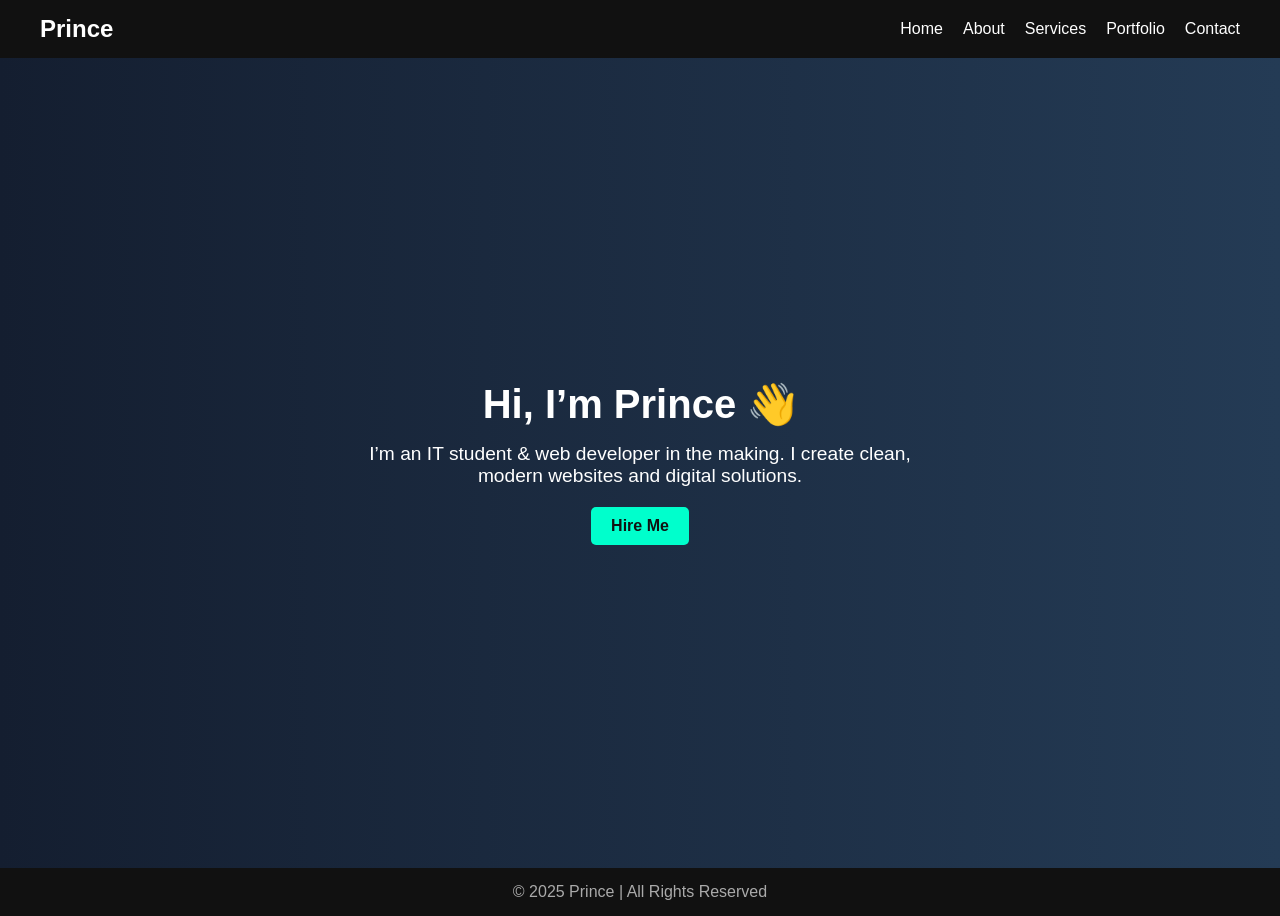
<file: index.html>
<!DOCTYPE html>
<html lang="en">
<head>
  <meta charset="UTF-8">
  <meta name="viewport" content="width=device-width, initial-scale=1.0">
  <title>Prince | Portfolio</title>
  <link rel="stylesheet" href="style.css">
</head>
<body>
  <!-- Navigation -->
  <header>
    <nav>
      <h1>Prince</h1>
      <ul>
        <li><a href="index.html">Home</a></li>
        <li><a href="about.html">About</a></li>
        <li><a href="services.html">Services</a></li>
        <li><a href="portfolio.html">Portfolio</a></li>
        <li><a href="contact.html">Contact</a></li>
      </ul>
    </nav>
  </header>

  <!-- Hero Section -->
  <section class="hero">
    <h2>Hi, I’m Prince 👋</h2>
    <p>I’m an IT student & web developer in the making. I create clean, modern websites and digital solutions.</p>
    <a href="contact.html" class="btn">Hire Me</a>
  </section>

  <!-- Footer -->
  <footer>
    <p>© 2025 Prince | All Rights Reserved</p>
  </footer>
</body>
</html>
</file>
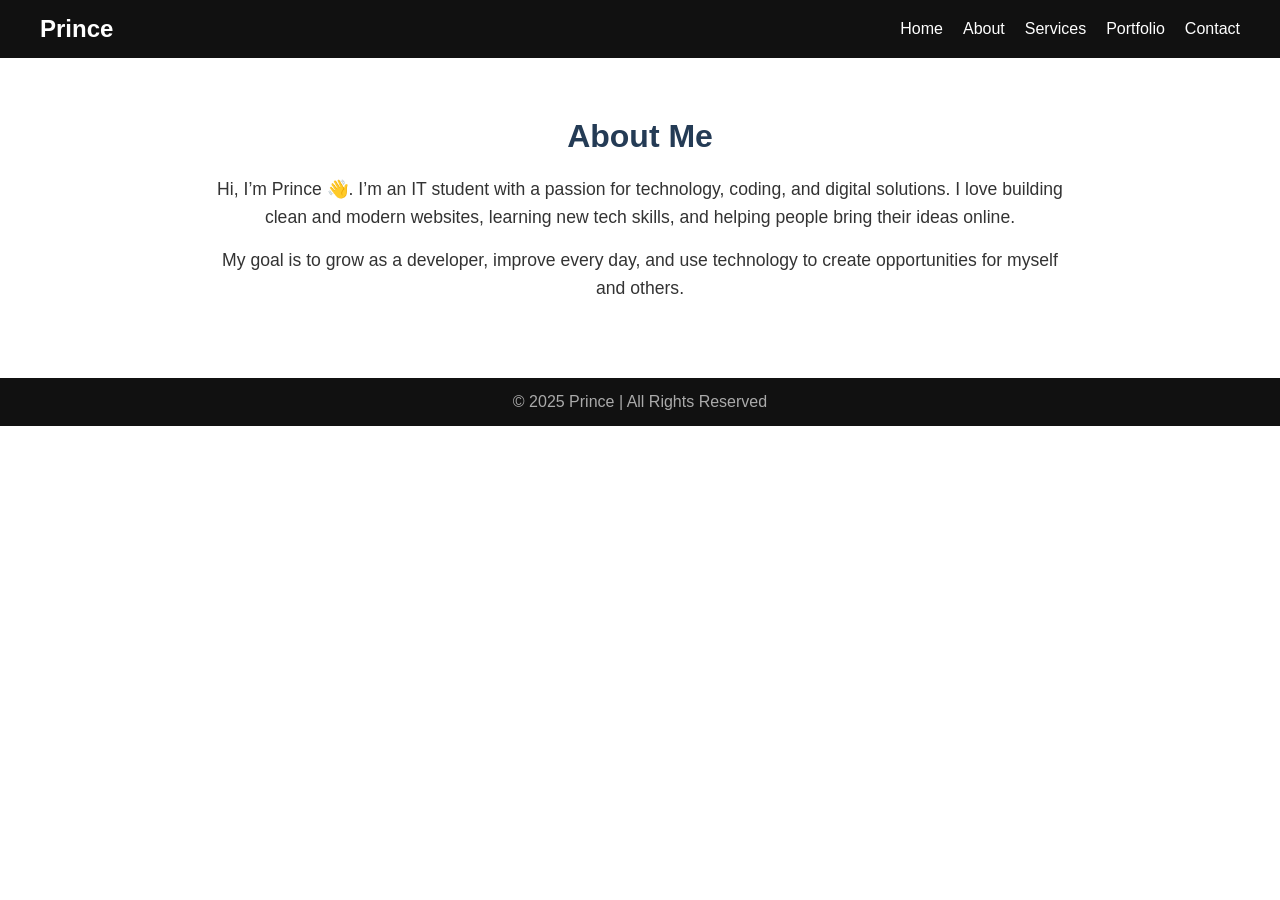
<file: about.html>
<!DOCTYPE html>
<html lang="en">
<head>
  <meta charset="UTF-8">
  <meta name="viewport" content="width=device-width, initial-scale=1.0">
  <title>About Me | Prince</title>
  <link rel="stylesheet" href="style.css">
</head>
<body>
  <!-- Navigation -->
  <header>
    <nav>
      <h1>Prince</h1>
      <ul>
        <li><a href="index.html">Home</a></li>
        <li><a href="about.html" class="active">About</a></li>
        <li><a href="services.html">Services</a></li>
        <li><a href="portfolio.html">Portfolio</a></li>
        <li><a href="contact.html">Contact</a></li>
      </ul>
    </nav>
  </header>

  <!-- About Section -->
  <section class="about">
    <h2>About Me</h2>
    <p>
      Hi, I’m Prince 👋. I’m an IT student with a passion for technology, coding, 
      and digital solutions. I love building clean and modern websites, 
      learning new tech skills, and helping people bring their ideas online.
    </p>
    <p>
      My goal is to grow as a developer, improve every day, and use technology 
      to create opportunities for myself and others.
    </p>
  </section>

  <!-- Footer -->
  <footer>
    <p>© 2025 Prince | All Rights Reserved</p>
  </footer>
</body>
</html>
</file>
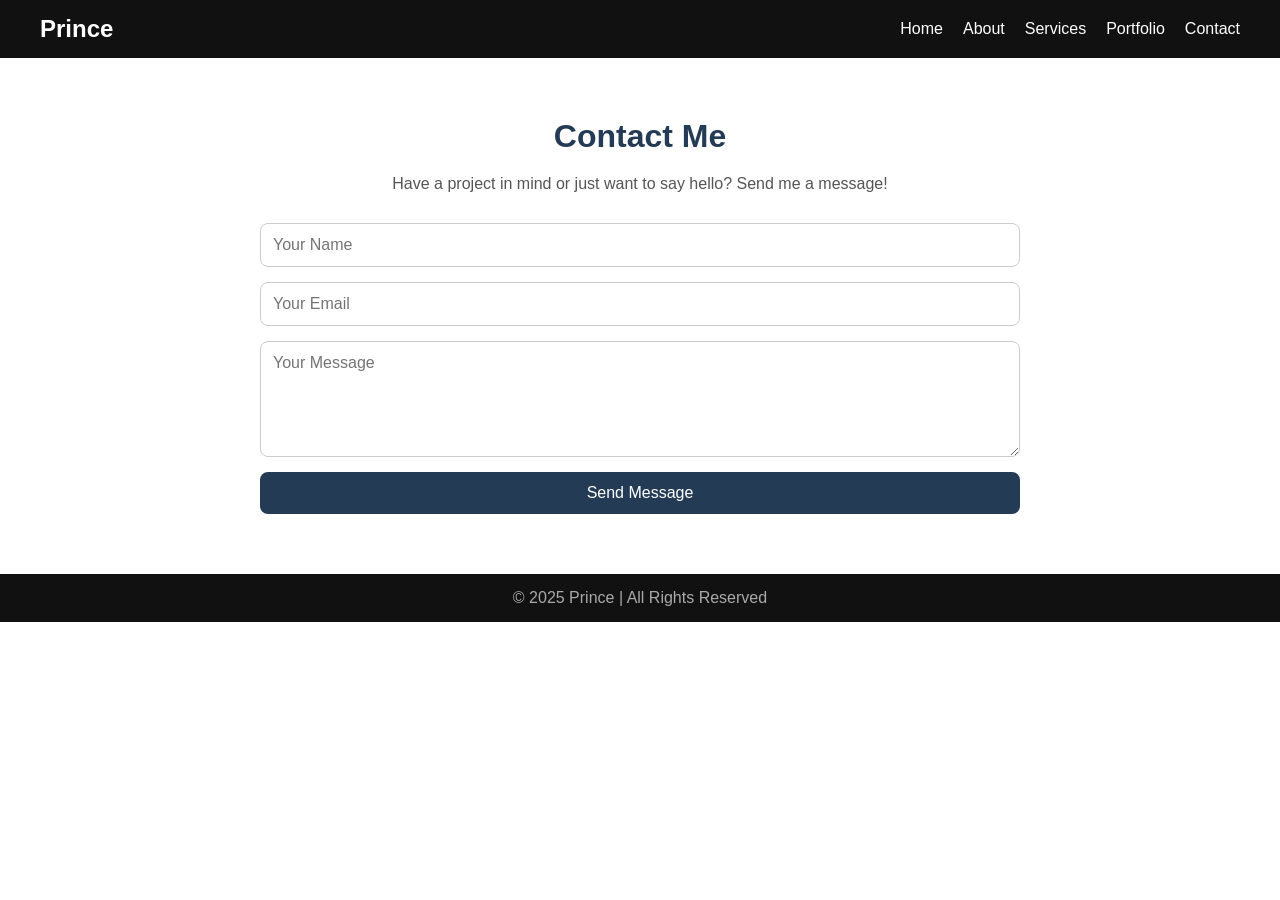
<file: contact.html>
<!DOCTYPE html>
<html lang="en">
<head>
  <meta charset="UTF-8">
  <meta name="viewport" content="width=device-width, initial-scale=1.0">
  <title>Contact | Prince</title>
  <link rel="stylesheet" href="style.css">
</head>
<body>
  <!-- Navigation -->
  <header>
    <nav>
      <h1>Prince</h1>
      <ul>
        <li><a href="index.html">Home</a></li>
        <li><a href="about.html">About</a></li>
        <li><a href="services.html">Services</a></li>
        <li><a href="portfolio.html">Portfolio</a></li>
        <li><a href="contact.html" class="active">Contact</a></li>
      </ul>
    </nav>
  </header>

  <!-- Contact Section -->
  <section class="contact">
    <h2>Contact Me</h2>
    <p>Have a project in mind or just want to say hello? Send me a message!</p>

    <form action="https://formspree.io/f/xjkagwgv" method="post">
      <input type="text" name="name" placeholder="Your Name" required>
      <input type="email" name="email" placeholder="Your Email" required>
      <textarea name="message" rows="5" placeholder="Your Message" required></textarea>
      <button type="submit">Send Message</button>
    </form>
  </section>

  <!-- Footer -->
  <footer>
    <p>© 2025 Prince | All Rights Reserved</p>
  </footer>
</body>
</html>
</file>
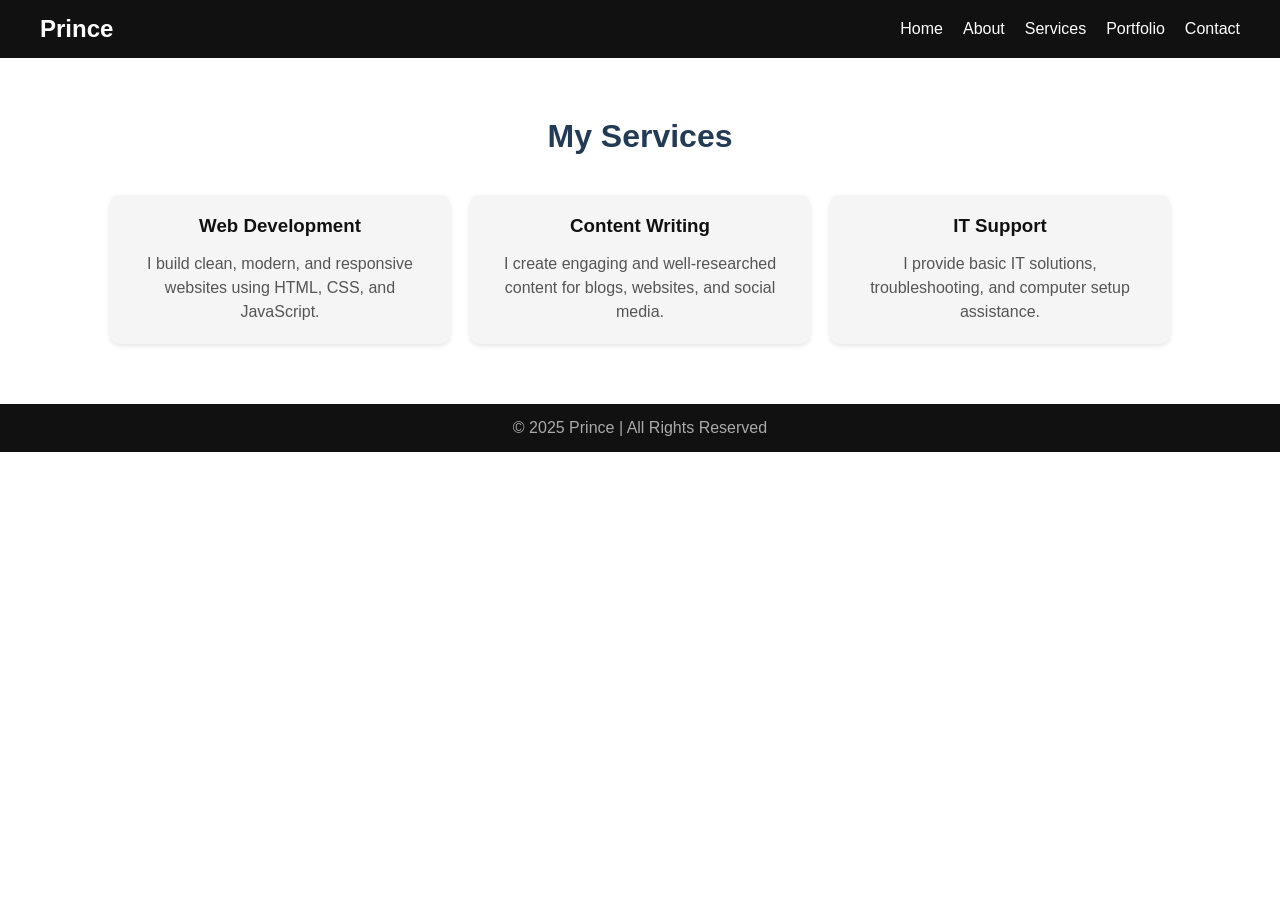
<file: services.html>
<!DOCTYPE html>
<html lang="en">
<head>
  <meta charset="UTF-8">
  <meta name="viewport" content="width=device-width, initial-scale=1.0">
  <title>Services | Prince</title>
  <link rel="stylesheet" href="style.css">
</head>
<body>
  <!-- Navigation -->
  <header>
    <nav>
      <h1>Prince</h1>
      <ul>
        <li><a href="index.html">Home</a></li>
        <li><a href="about.html">About</a></li>
        <li><a href="services.html" class="active">Services</a></li>
        <li><a href="portfolio.html">Portfolio</a></li>
        <li><a href="contact.html">Contact</a></li>
      </ul>
    </nav>
  </header>

  <!-- Services Section -->
  <section class="services">
    <h2>My Services</h2>
    <div class="service-container">
      <div class="service-box">
        <h3>Web Development</h3>
        <p>I build clean, modern, and responsive websites using HTML, CSS, and JavaScript.</p>
      </div>
      <div class="service-box">
        <h3>Content Writing</h3>
        <p>I create engaging and well-researched content for blogs, websites, and social media.</p>
      </div>
      <div class="service-box">
        <h3>IT Support</h3>
        <p>I provide basic IT solutions, troubleshooting, and computer setup assistance.</p>
      </div>
    </div>
  </section>

  <!-- Footer -->
  <footer>
    <p>© 2025 Prince | All Rights Reserved</p>
  </footer>
</body>
</html>
</file>
<file: style.css>
/* Reset */
* {
  margin: 0;
  padding: 0;
  box-sizing: border-box;
  font-family: Arial, sans-serif;
}

/* Navigation */
header {
  background: #111;
  color: #fff;
  padding: 15px 40px;
}
nav {
  display: flex;
  justify-content: space-between;
  align-items: center;
}
nav ul {
  list-style: none;
  display: flex;
  gap: 20px;
}
nav a {
  text-decoration: none;
  color: #fff;
  transition: 0.3s;
}
nav a:hover {
  color: #00ffcc;
}

/* Hero Section */
.hero {
  height: 90vh;
  display: flex;
  flex-direction: column;
  justify-content: center;
  align-items: center;
  text-align: center;
  background: linear-gradient(to right, #141e30, #243b55);
  color: #fff;
}
.hero h2 {
  font-size: 2.5rem;
  margin-bottom: 15px;
}
.hero p {
  font-size: 1.2rem;
  max-width: 600px;
  margin-bottom: 20px;
}
.btn {
  padding: 10px 20px;
  background: #00ffcc;
  color: #111;
  text-decoration: none;
  border-radius: 5px;
  font-weight: bold;
}
.btn:hover {
  background: #fff;
  color: #111;
}

/* Footer */
footer {
  text-align: center;
  padding: 15px;
  background: #111;
  color: #aaa;
}
/* About Section */
.about {
  padding: 60px 20px;
  max-width: 900px;
  margin: auto;
  text-align: center;
  color: #333;
}
.about h2 {
  font-size: 2rem;
  margin-bottom: 20px;
  color: #243b55;
}
.about p {
  font-size: 1.1rem;
  line-height: 1.6;
  margin-bottom: 15px;
}
/* Services Section */
.services {
  padding: 60px 20px;
  max-width: 1100px;
  margin: auto;
  text-align: center;
}
.services h2 {
  font-size: 2rem;
  margin-bottom: 40px;
  color: #243b55;
}
.service-container {
  display: grid;
  grid-template-columns: repeat(auto-fit, minmax(280px, 1fr));
  gap: 20px;
}
.service-box {
  background: #f5f5f5;
  padding: 20px;
  border-radius: 10px;
  box-shadow: 0 2px 5px rgba(0,0,0,0.1);
  transition: transform 0.3s ease;
}
.service-box:hover {
  transform: translateY(-5px);
}
.service-box h3 {
  margin-bottom: 15px;
  color: #111;
}
.service-box p {
  font-size: 1rem;
  color: #555;
  line-height: 1.5;
}
/* Portfolio Section */
.portfolio {
  padding: 60px 20px;
  max-width: 1100px;
  margin: auto;
  text-align: center;
}
.portfolio h2 {
  font-size: 2rem;
  margin-bottom: 40px;
  color: #243b55;
}
.portfolio-container {
  display: grid;
  grid-template-columns: repeat(auto-fit, minmax(300px, 1fr));
  gap: 20px;
}
.portfolio-item {
  background: #fff;
  padding: 15px;
  border-radius: 10px;
  box-shadow: 0 2px 5px rgba(0,0,0,0.1);
  transition: transform 0.3s ease;
}
.portfolio-item:hover {
  transform: translateY(-5px);
}
.portfolio-item img {
  width: 100%;
  border-radius: 10px;
  margin-bottom: 15px;
}
.portfolio-item h3 {
  margin-bottom: 10px;
  color: #111;
}
.portfolio-item p {
  font-size: 1rem;
  color: #555;
}
/* Contact Section */
.contact {
  padding: 60px 20px;
  max-width: 800px;
  margin: auto;
  text-align: center;
}
.contact h2 {
  font-size: 2rem;
  margin-bottom: 20px;
  color: #243b55;
}
.contact p {
  margin-bottom: 30px;
  color: #555;
}
.contact form {
  display: flex;
  flex-direction: column;
  gap: 15px;
}
.contact input,
.contact textarea {
  padding: 12px;
  border: 1px solid #ccc;
  border-radius: 8px;
  outline: none;
  font-size: 1rem;
}
.contact button {
  padding: 12px;
  background: #243b55;
  color: #fff;
  border: none;
  border-radius: 8px;
  font-size: 1rem;
  cursor: pointer;
  transition: background 0.3s ease;
}
.contact button:hover {
  background: #141e30;
}
</file>
